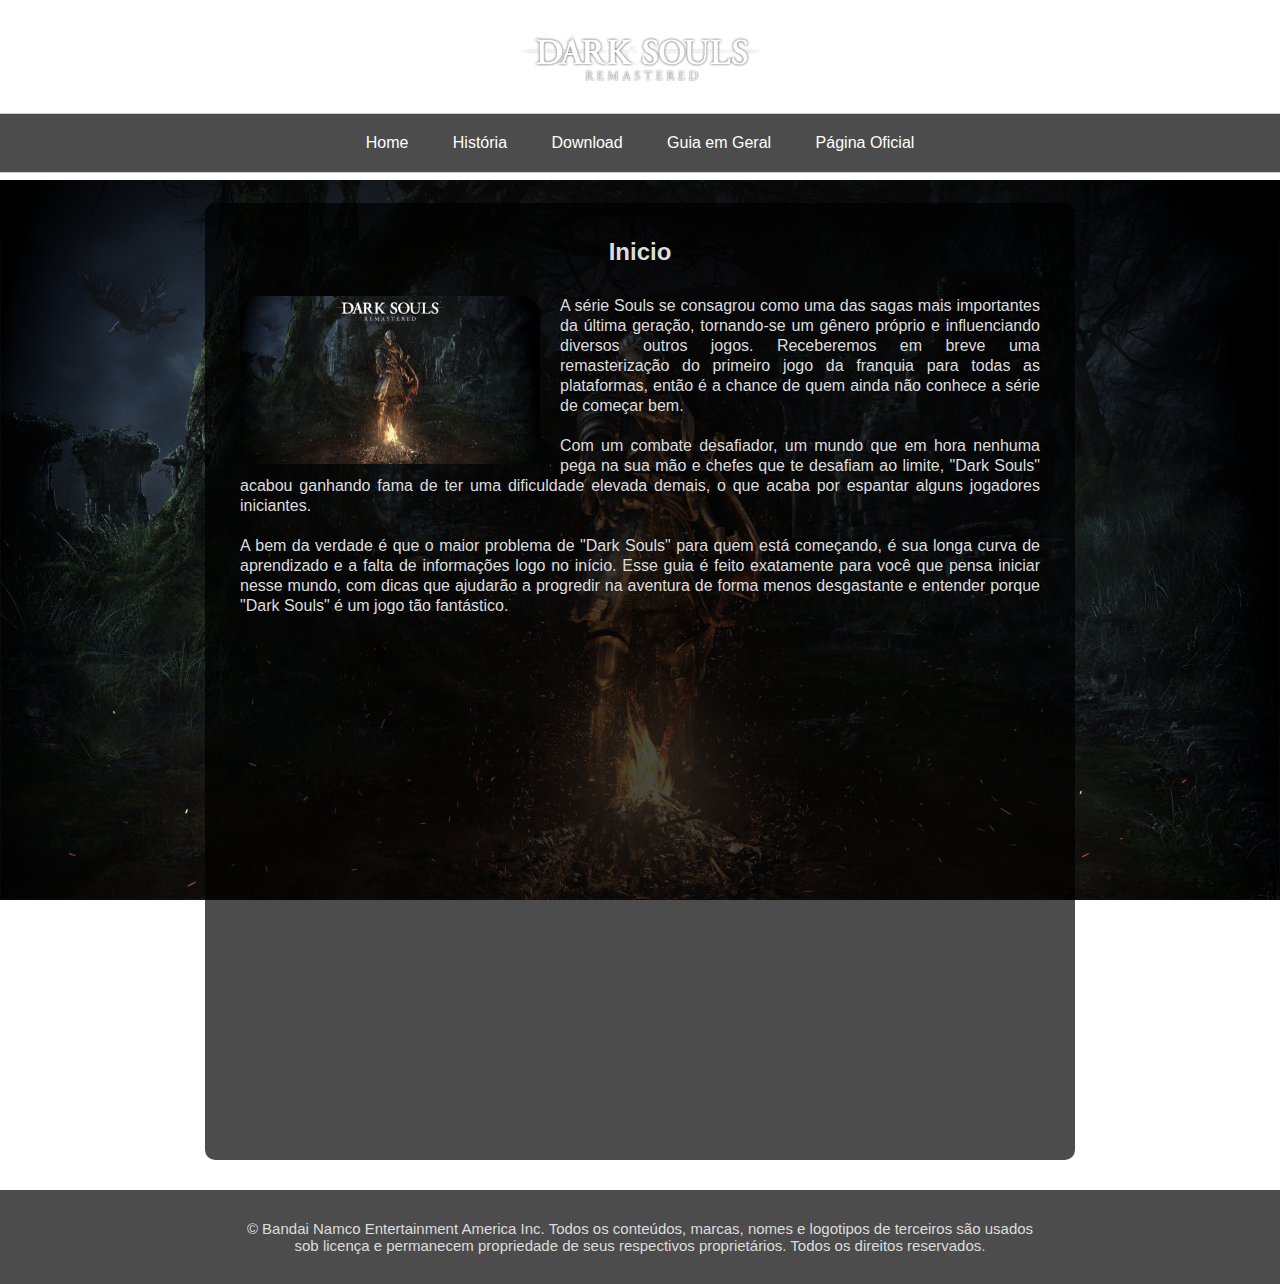
<file: index.html>
<!DOCTYPE html>
<html lang="pt-br">

<head>
    <meta charset="UTF-8">
    <meta http-equiv="X-UA-Compatible" content="IE=edge">
    <meta name="viewport" content="width=device-width, initial-scale=1.0">
	<link rel="stylesheet" type="text/css" href="css/style.css">
	<link rel="shortcut icon" href="imagens/logo_simbolo.png" type="image/x-icon">
    <title>Dark Souls</title>
</head>

<body>

	<main>
		
        <header id="cabecalho">
				<img src="imagens/logo_branca.png" id="logo">
			<nav id="menu">
				<ul>
					<li><a href="index.html" class="icon-home">Home</a></li>
					<li><a href="internas/historia.html" class="icon-book">História</a></li>
					<li><a href="https://dark-souls-remastered.softonic.com.br/" target="_blank" class="icon-pencil">Download</a></li>
					<li><a href="#" target="#" class="icon-suitcase">Guia em Geral</a>
						<ul>
							<li><a href="internas/classes.html">Classes</a></li>
							<li><a href="internas/chefes.html" >Chefes</a></li>
							<li><a href="internas/galeria.html" >Galeria</a></li>
						</ul>
					</li>
					<li><a href="https://www.bandainamcoent.com/games/dark-souls-remastered#editions" target="_blank" class="icon-mail">Página Oficial</a></li>
				</ul>

			</nav>
		</header>

		<section id="conteudo">

		<h2>Inicio</h2>
			<img src="imagens/souls.jpg" id="foto1">
			<p>A série Souls se consagrou como uma das sagas mais importantes da última geração, tornando-se um gênero
				 próprio e influenciando diversos outros jogos. Receberemos em breve uma remasterização do primeiro jogo
				 da franquia para todas as plataformas, então é a chance de quem ainda não conhece a série de começar bem.</p>

			<p>Com um combate desafiador, um mundo que em hora nenhuma pega na sua mão e chefes que te desafiam ao limite,
				 "Dark Souls" acabou ganhando fama de ter uma dificuldade elevada demais, o que acaba por espantar alguns 
				  jogadores iniciantes.</p>

			<p>A bem da verdade é que o maior problema de "Dark Souls" para quem está começando, é sua longa curva de aprendizado
				 e a falta de informações logo no início. Esse guia é feito exatamente para você que pensa iniciar nesse mundo,
				 com dicas que ajudarão a progredir na aventura de forma menos desgastante e entender porque "Dark Souls" é um
				 jogo tão fantástico.</p>

				 <section id="video">
					<div class="container">
						
						<iframe width="727" height="409" src="https://www.youtube.com/embed/N6zrakuxY_s"
						 title="YouTube video player" frameborder="0" allow="accelerometer; autoplay; 
						 clipboard-write; encrypted-media; gyroscope; picture-in-picture" allowfullscreen></iframe>

					</div>
				</section>
			
		</section>


		<footer id="rodape">
			<address> 
				<p>© Bandai Namco Entertainment America Inc. Todos os conteúdos, marcas, nomes e logotipos de terceiros são usados</p>
				     <p>sob licença e permanecem propriedade de seus respectivos proprietários. Todos os direitos reservados.</p>
				
			</address>

		</footer>

	</main>

</body>

</html>
</file>
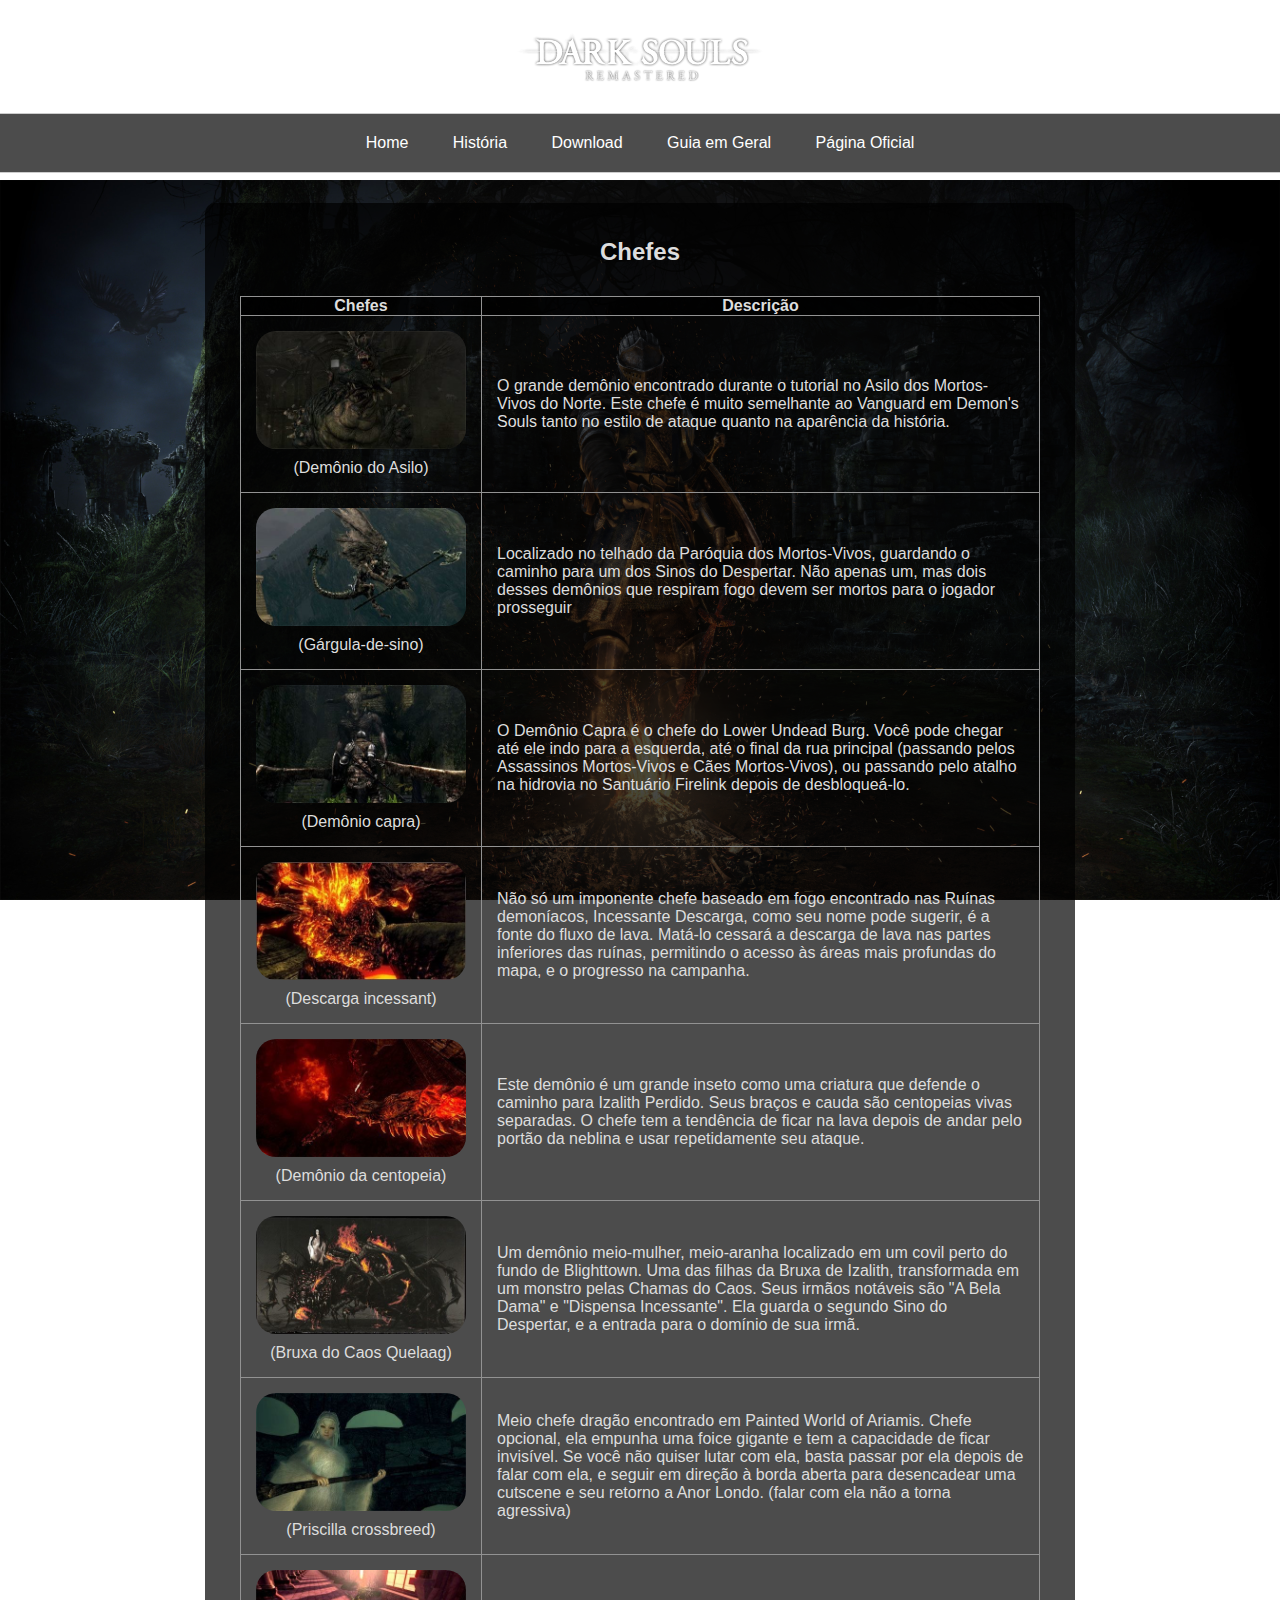
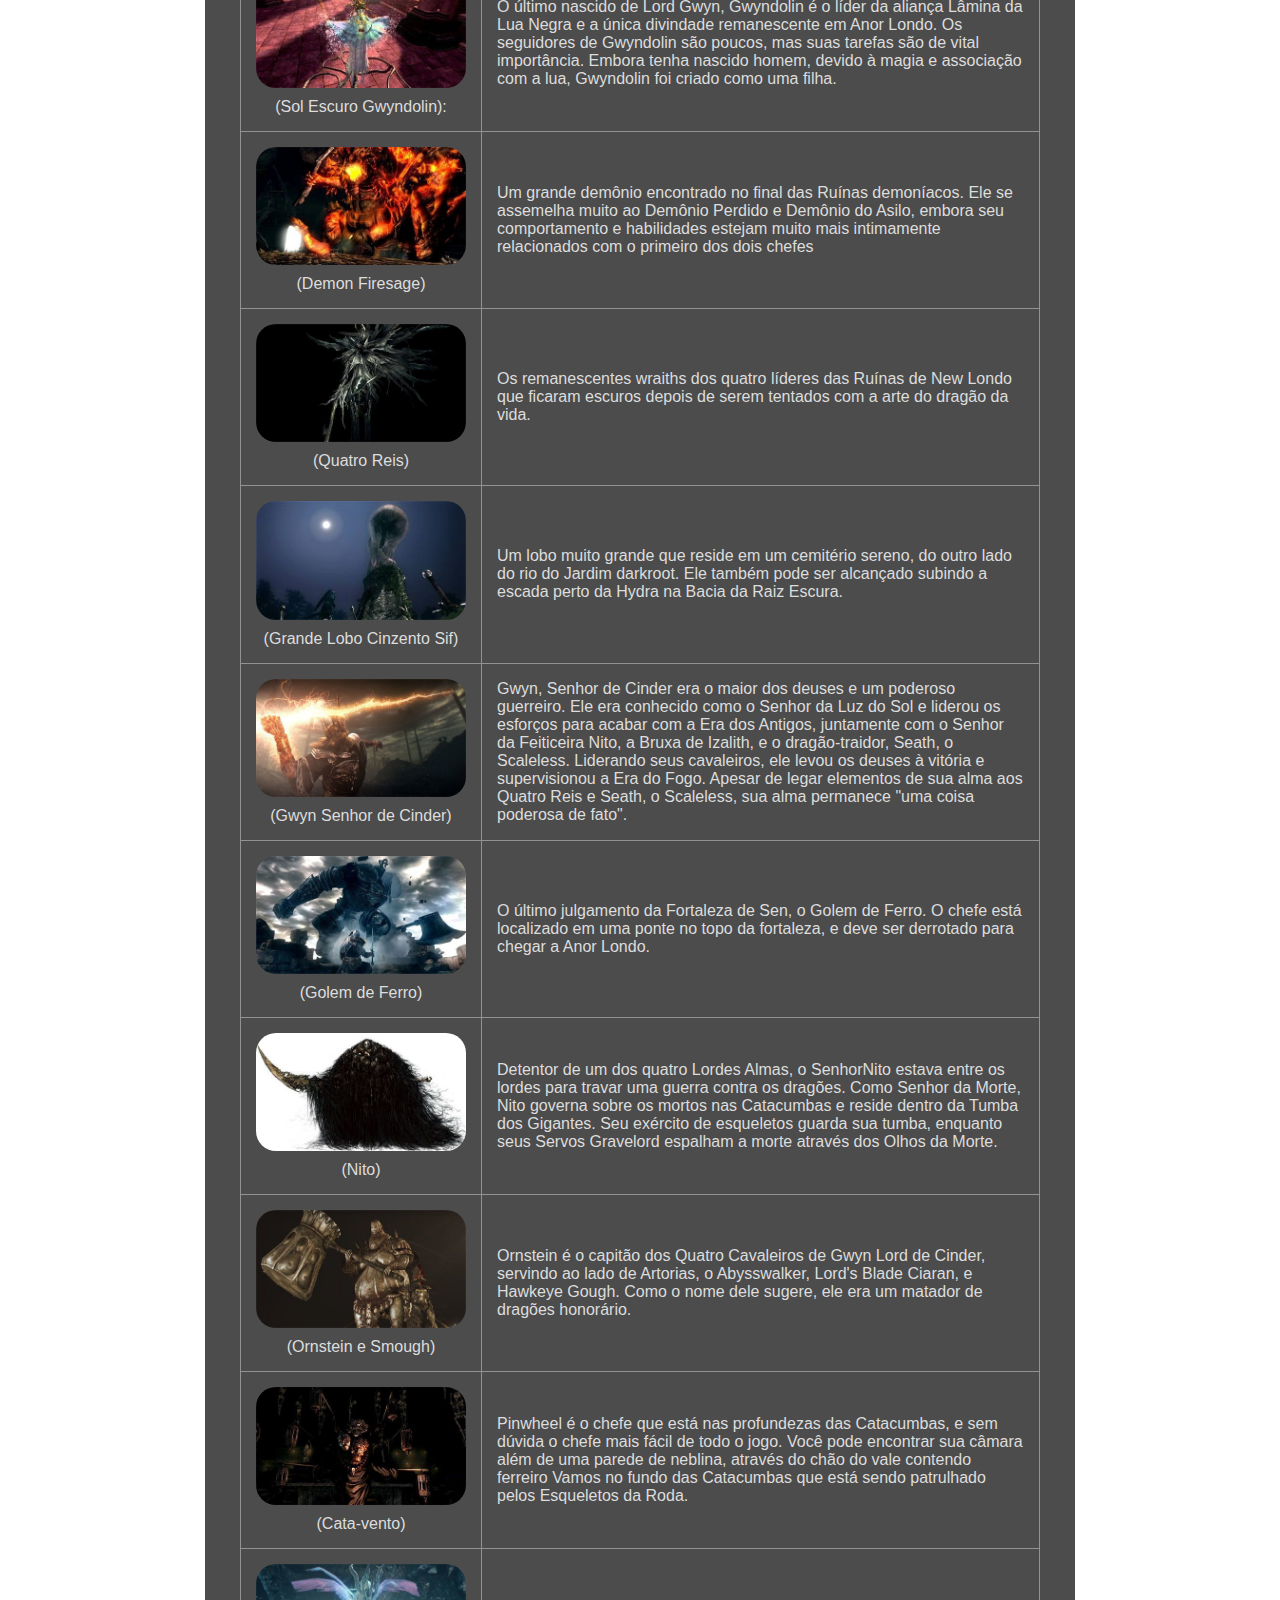
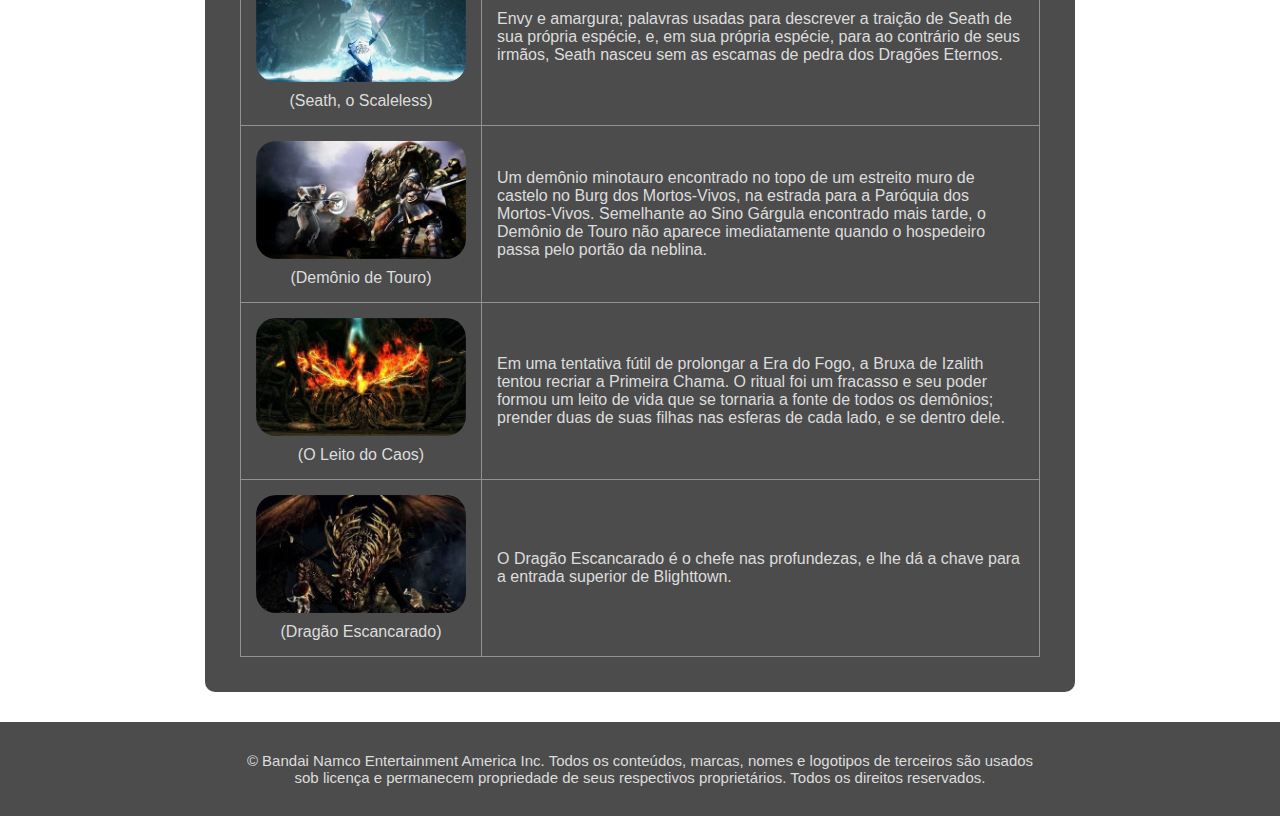
<file: internas/chefes.html>
<!DOCTYPE html>
<html lang="pt-br">

<head>
    <meta charset="UTF-8">
    <meta http-equiv="X-UA-Compatible" content="IE=edge">
    <meta name="viewport" content="width=device-width, initial-scale=1.0">
	<link rel="stylesheet" type="text/css" href="../css/style.css">
	<link rel="shortcut icon" href="../imagens/logo_simbolo.png" type="image/x-icon">
    <title>Dark Souls</title>
</head>

<body>

	<main>
		
        <header id="cabecalho">
			<img src="../imagens/logo_branca.png" id="logo">
			<nav id="menu">
				<ul>
					<li><a href="../index.html" class="icon-home">Home</a></li>
					<li><a href="historia.html" class="icon-book">História</a></li>
					<li><a href="https://dark-souls-remastered.softonic.com.br/" target="_blank" class="icon-pencil">Download</a></li>
					<li><a href="#" target="#" class="icon-suitcase">Guia em Geral</a>
						<ul>
							<li><a href="classes.html" >Classes</a></li>
							<li><a href="chefes.html"  >Chefes</a></li>
							<li><a href="galeria.html" >Galeria</a></li>
						</ul>
					</li>
					<li><a href="https://www.bandainamcoent.com/games/dark-souls-remastered#editions" target="_blank" class="icon-mail">Página Oficial</a></li>
				</ul>

			</nav>
		</header>

		<section id="conteudo">

			<h2>Chefes</h2>

            <table border="1" id="chefes">

                <thead>
                    <tr>
                        <th>Chefes</th>
                        <th>Descrição</th>
                    </tr>
                </thead>
		
				<tbody>
                    <tr>
                        <td>
                            <img src="../imagens/chefes/boss1.jpg" alt="">
									(Demônio do Asilo)
                        </td>
                        <td>
							O grande demônio encontrado durante o tutorial no Asilo dos Mortos-Vivos do Norte.
							Este chefe é muito semelhante ao Vanguard em Demon's Souls tanto no estilo de ataque
							quanto na aparência da história.
                        </td>
                    </tr>

					<tr>
                        <td>
                            <img src="../imagens/chefes/boss2.jpg" alt="">
									(Gárgula-de-sino)
                        </td>
                        <td>
							Localizado no telhado da Paróquia dos Mortos-Vivos, guardando o caminho para um dos Sinos
							do Despertar. Não apenas um, mas dois desses demônios que respiram fogo devem ser mortos
							para o jogador prosseguir
                        </td>
                    </tr>

					<tr>
                        <td>
                            <img src="../imagens/chefes/boss3.jpg" alt="">
									(Demônio capra)
                        </td>
                        <td>
							O Demônio Capra é o chefe do Lower Undead Burg. Você pode chegar até ele indo para a esquerda,
							até o final da rua principal (passando pelos Assassinos Mortos-Vivos e Cães Mortos-Vivos),
							ou passando pelo atalho na hidrovia no Santuário Firelink depois de desbloqueá-lo.
							
                        </td>
                    </tr>
					
					<tr>
                        <td>
                            <img src="../imagens/chefes/boss4.jpg" alt="">
									(Descarga incessant)
                        </td>
                        <td>
							Não só um imponente chefe baseado em fogo encontrado nas Ruínas demoníacos, Incessante Descarga,
							como seu nome pode sugerir, é a fonte do fluxo de lava. Matá-lo cessará a descarga de lava nas
							partes inferiores das ruínas, permitindo o acesso às áreas mais profundas do mapa, e o progresso
							na campanha.
							
                        </td>
                    </tr>
					

					<tr>
                        <td>
                            <img src="../imagens/chefes/boss5.jpg" alt="">
									(Demônio da centopeia)
                        </td>
                        <td>
							Este demônio é um grande inseto como uma criatura que defende o caminho para Izalith Perdido.
							Seus braços e cauda são centopeias vivas separadas. O chefe tem a tendência de ficar na lava
							depois de andar pelo portão da neblina e usar repetidamente seu ataque.
							
                        </td>
                    </tr>
					

					<tr>
                        <td>
                            <img src="../imagens/chefes/boss6.jpg" alt="">
									(Bruxa do Caos Quelaag)
                        </td>
                        <td>
							Um demônio meio-mulher, meio-aranha localizado em um covil perto do fundo de Blighttown. Uma
							das filhas da Bruxa de Izalith, transformada em um monstro pelas Chamas do Caos. Seus irmãos
							notáveis são "A Bela Dama" e "Dispensa Incessante". Ela guarda o segundo Sino do Despertar,
							e a entrada para o domínio de sua irmã.
							
                        </td>
                    </tr>
					

					<tr>
                        <td>
                            <img src="../imagens/chefes/boss7.jpg" alt="">
									(Priscilla crossbreed)
                        </td>
                        <td>
							Meio chefe dragão encontrado em Painted World of Ariamis. Chefe opcional, ela empunha uma
							foice gigante e tem a capacidade de ficar invisível. Se você não quiser lutar com ela,
							basta passar por ela depois de falar com ela, e seguir em direção à borda aberta para
							 desencadear uma cutscene e seu retorno a Anor Londo. (falar com ela não a torna agressiva)
							
                        </td>
                    </tr>
					

					<tr>
                        <td>
                            <img src="../imagens/chefes/boss8.jpg" alt="">
									(Sol Escuro Gwyndolin):
                        </td>
                        <td>
							O último nascido de Lord Gwyn, Gwyndolin é o líder da aliança Lâmina da Lua Negra e a única divindade
							remanescente em Anor Londo. Os seguidores de Gwyndolin são poucos, mas suas tarefas são de vital importância.
							Embora tenha nascido homem, devido à magia e associação com a lua, Gwyndolin foi criado como uma filha.
							
                        </td>
                    </tr>
					

					<tr>
                        <td>
                            <img src="../imagens/chefes/boss9.jpg" alt="">
									(Demon Firesage)
                        </td>
                        <td>
							Um grande demônio encontrado no final das Ruínas demoníacos. Ele se assemelha muito ao Demônio Perdido e Demônio do Asilo,
							embora seu comportamento e habilidades estejam muito mais intimamente relacionados com o primeiro dos dois chefes
							
                        </td>
                    </tr>
					

					<tr>
                        <td>
                            <img src="../imagens/chefes/boss10.jpg" alt="">
									(Quatro Reis)
                        </td>
                        <td>
							Os remanescentes wraiths dos quatro líderes das Ruínas de New Londo que ficaram escuros depois de serem tentados com a arte
							 do dragão da vida.
							
                        </td>
                    </tr>

					<tr>
                        <td>
                            <img src="../imagens/chefes/boss12.jpg" alt="">
									(Grande Lobo Cinzento Sif)
                        </td>
                        <td>
							Um lobo muito grande que reside em um cemitério sereno, do outro lado do rio do Jardim darkroot. Ele também pode ser alcançado
							subindo a escada perto da Hydra na Bacia da Raiz Escura.
							
                        </td>
                    </tr>
					<tr>
                        <td>
                            <img src="../imagens/chefes/boss13.jpg" alt="">
									(Gwyn Senhor de Cinder)
                        </td>
                        <td>
							Gwyn, Senhor de Cinder era o maior dos deuses e um poderoso guerreiro. Ele era conhecido como o Senhor da Luz do Sol e liderou os
							esforços para acabar com a Era dos Antigos, juntamente com o Senhor da Feiticeira Nito, a Bruxa de Izalith, e o dragão-traidor,
							Seath, o Scaleless. Liderando seus cavaleiros, ele levou os deuses à vitória e supervisionou a Era do Fogo. Apesar de legar elementos
							de sua alma aos Quatro Reis e Seath, o Scaleless, sua alma permanece "uma coisa poderosa de fato".
							
                        </td>
                    </tr>
					
							
                        </td>
                    </tr>
					<tr>
                        <td>
                            <img src="../imagens/chefes/boss14.jpg" alt="">
									(Golem de Ferro)
                        </td>
                        <td>
							O último julgamento da Fortaleza de Sen, o Golem de Ferro. O chefe está localizado em uma ponte no topo da fortaleza,
							e deve ser derrotado para chegar a Anor Londo.
							
                        </td>
                    </tr>
					
							
                        </td>
                    </tr>
					<tr>
                        <td>
                            <img src="../imagens/chefes/boss15.jpg" alt="">
									(Nito)
                        </td>
                        <td>
							Detentor de um dos quatro Lordes Almas, o SenhorNito estava entre os lordes para travar uma guerra contra os dragões.
							Como Senhor da Morte, Nito governa sobre os mortos nas Catacumbas e reside dentro da Tumba dos Gigantes. Seu exército
							de esqueletos guarda sua tumba, enquanto seus Servos Gravelord espalham a morte através dos Olhos da Morte.
							
                        </td>
                    </tr>
					
							
                        </td>
                    </tr>
					<tr>
                        <td>
                            <img src="../imagens/chefes/boss16.jpg" alt="">
									(Ornstein e Smough)
                        </td>
                        <td>
							Ornstein é o capitão dos Quatro Cavaleiros de Gwyn Lord de Cinder, servindo ao lado de Artorias, o Abysswalker, Lord's Blade Ciaran, e Hawkeye Gough.
							Como o nome dele sugere, ele era um matador de dragões honorário.
							
                        </td>
                    </tr>
					
							
                        </td>
                    </tr>
					<tr>
                        <td>
                            <img src="../imagens/chefes/boss17.jpg" alt="">
									(Cata-vento)
                        </td>
                        <td>
							Pinwheel é o chefe que está nas profundezas das Catacumbas, e sem dúvida o chefe mais fácil de todo o jogo.
							Você pode encontrar sua câmara além de uma parede de neblina, através do chão do vale contendo ferreiro
							Vamos no fundo das Catacumbas que está sendo patrulhado pelos Esqueletos da Roda.
							
                        </td>
                    </tr>
					
							
                        </td>
                    </tr>
					<tr>
                        <td>
                            <img src="../imagens/chefes/boss18.jpg" alt="">
									(Seath, o Scaleless)
                        </td>
                        <td>
							Envy e amargura; palavras usadas para descrever a traição de Seath de sua própria espécie, e,
							em sua própria espécie, para ao contrário de seus irmãos, Seath nasceu sem as escamas
							de pedra dos Dragões Eternos.
							
                        </td>
                    </tr>
					
							
                        </td>
                    </tr>
					<tr>
                        <td>
                            <img src="../imagens/chefes/boss19.jpg" alt="">
									(Demônio de Touro)
                        </td>
                        <td>
							Um demônio minotauro encontrado no topo de um estreito muro de castelo no Burg dos Mortos-Vivos,
							na estrada para a Paróquia dos Mortos-Vivos. Semelhante ao Sino Gárgula encontrado mais tarde,
							o Demônio de Touro não aparece imediatamente quando o hospedeiro passa pelo portão da neblina.
							
                        </td>
                    </tr>
					
							
                        </td>
                    </tr>
					<tr>
                        <td>
                            <img src="../imagens/chefes/boss20.jpg" alt="">
									(O Leito do Caos)
                        </td>
                        <td>
							Em uma tentativa fútil de prolongar a Era do Fogo, a Bruxa de Izalith tentou recriar a Primeira Chama.
							 O ritual foi um fracasso e seu poder formou um leito de vida que se tornaria a fonte de todos os demônios;
							 prender duas de suas filhas nas esferas de cada lado, e se dentro dele.
							
                        </td>
                    </tr>
					
							
                        </td>
                    </tr>
					<tr>
                        <td>
                            <img src="../imagens/chefes/boss11.jpg" alt="">
									(Dragão Escancarado)
                        </td>
                        <td>
							O Dragão Escancarado é o chefe nas profundezas, e lhe dá a chave para a entrada superior de Blighttown.
							
                        </td>
                    </tr>
					



				</tbody>
			</table>
			
		</section>

		<footer id="rodape">
			<address> 
				<p>© Bandai Namco Entertainment America Inc. Todos os conteúdos, marcas, nomes e logotipos de terceiros são usados</p>
				     <p>sob licença e permanecem propriedade de seus respectivos proprietários. Todos os direitos reservados.</p>
				
			</address>

		</footer>

	</main>

</body>

</html>
</file>
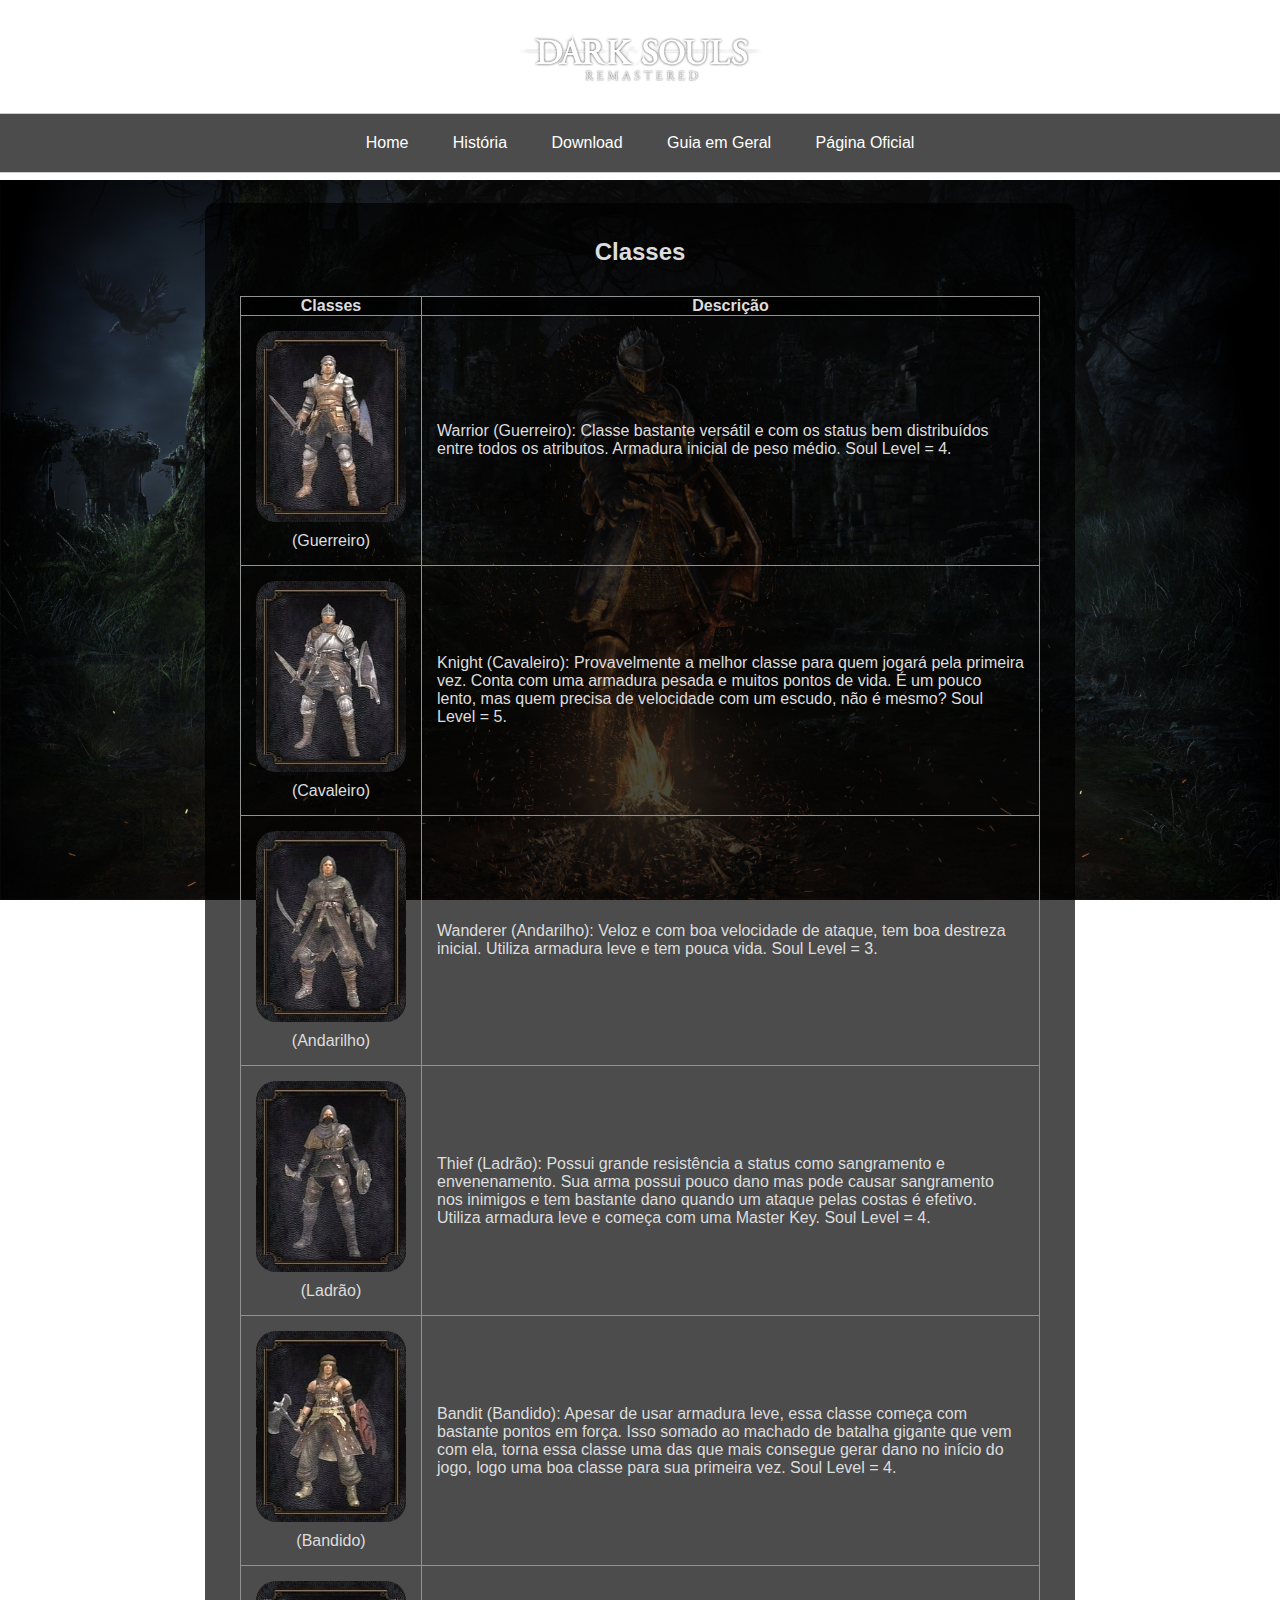
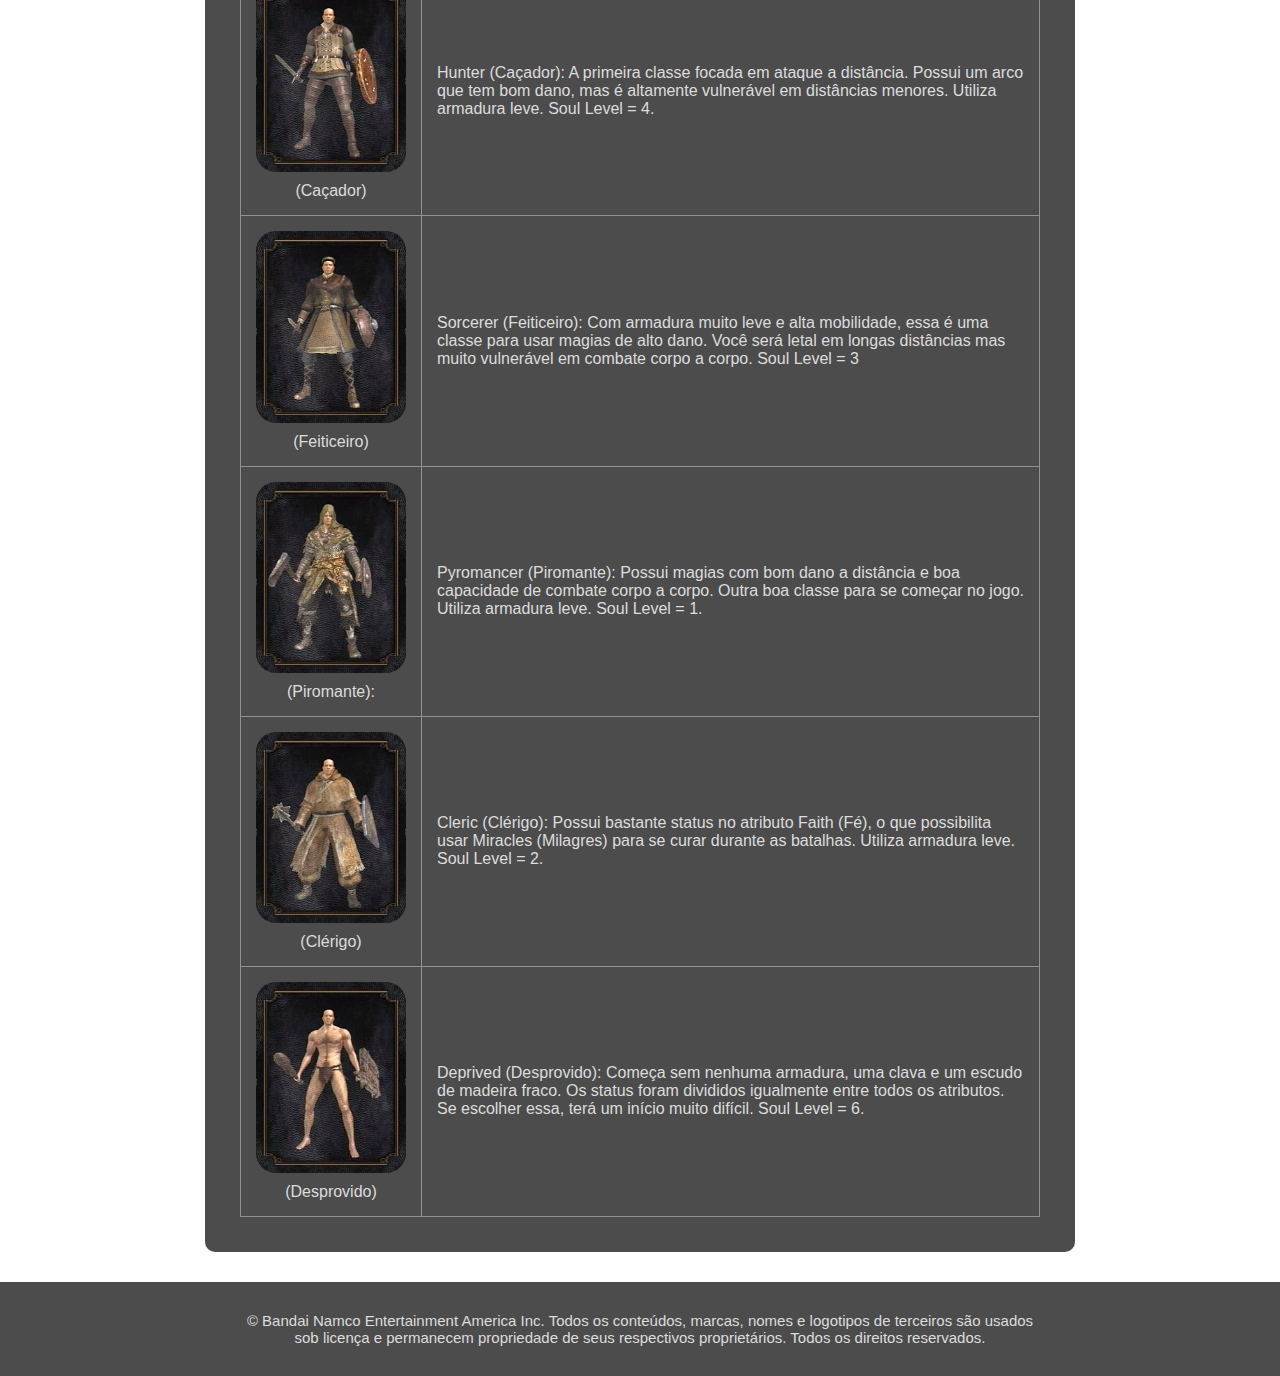
<file: internas/classes.html>
<!DOCTYPE html>
<html lang="pt-br">

<head>
    <meta charset="UTF-8">
    <meta http-equiv="X-UA-Compatible" content="IE=edge">
    <meta name="viewport" content="width=device-width, initial-scale=1.0">
	<link rel="stylesheet" type="text/css" href="../css/style.css">
	<link rel="shortcut icon" href="../imagens/logo_simbolo.png" type="image/x-icon">
	<title>Dark Souls</title>
</head>

<body>

	<main>
		
        <header id="cabecalho">
			<img src="../imagens/logo_branca.png" id="logo">
			<nav id="menu">
				<ul>
					<li><a href="../index.html" class="icon-home">Home</a></li>
					<li><a href="historia.html" class="icon-book">História</a></li>
					<li><a href="https://dark-souls-remastered.softonic.com.br/"  target="_blank" class="icon-pencil">Download</a></li>
					<li><a href="#" target="#" class="icon-suitcase">Guia em Geral</a>
						<ul>
							<li><a href="classes.html" >Classes</a></li>
							<li><a href="chefes.html" >Chefes</a></li>
							<li><a href="galeria.html" >Galeria</a></li>
						</ul>
					</li>
					<li><a href="https://www.bandainamcoent.com/games/dark-souls-remastered#editions" target="_blank" class="icon-mail">Página Oficial</a></li>
				</ul>

			</nav>
		</header>

		<section id="conteudo">

			<h2>Classes</h2>

            <table border="1" id="classes">
				<thead>
                    <tr>
                        <th>Classes</th>
                        <th>Descrição</th>
                    </tr>
                </thead>
				
				<tbody>
                    <tr>
                        <td>
                            <img src="../imagens/classes/Warrior.jpg" alt="">
									(Guerreiro)
                        </td>
                        <td>
							Warrior (Guerreiro): Classe bastante versátil
							e com os status bem distribuídos entre todos
							os atributos. Armadura inicial de peso médio.
							Soul Level = 4.
                        </td>
                    </tr>

					<tr>
                        <td>
                            <img src="../imagens/classes/cavaleiro.jpg" alt="">
									(Cavaleiro)
                        </td>
                        <td>
							Knight (Cavaleiro): Provavelmente a melhor classe
						    para quem jogará pela primeira vez. Conta com uma
							armadura pesada e muitos pontos de vida. É um pouco
						    lento, mas quem precisa de velocidade com um escudo,
							não é mesmo? Soul Level = 5.
                        </td>
                    </tr>

					<tr>
                        <td>
                            <img src="../imagens/classes/andarilho.jpg" alt="">
									(Andarilho)
                        </td>
                        <td>
							Wanderer (Andarilho): Veloz e com boa velocidade de ataque,
						    tem boa destreza inicial. Utiliza armadura leve e tem pouca
							vida. Soul Level = 3.
							
                        </td>
                    </tr>
					
					<tr>
                        <td>
                            <img src="../imagens/classes/ladrão.jpg" alt="">
									(Ladrão)
                        </td>
                        <td>
							Thief (Ladrão): Possui grande resistência a status como
							sangramento e envenenamento. Sua arma possui pouco dano
							mas pode causar sangramento nos inimigos e tem bastante
							dano quando um ataque pelas costas é efetivo. Utiliza 
							armadura leve e começa com uma Master Key. Soul Level = 4.
							
                        </td>
                    </tr>
					

					<tr>
                        <td>
                            <img src="../imagens/classes/bandido.jpg" alt="">
									(Bandido)
                        </td>
                        <td>
							Bandit (Bandido): Apesar de usar armadura leve, essa classe
							começa com bastante pontos em força. Isso somado ao machado
							de batalha gigante que vem com ela, torna essa classe uma das
							que mais consegue gerar dano no início do jogo, logo uma boa
							classe para sua primeira vez. Soul Level = 4.
							
                        </td>
                    </tr>
					

					<tr>
                        <td>
                            <img src="../imagens/classes/caçador.jpg" alt="">
									(Caçador)
                        </td>
                        <td>
							Hunter (Caçador): A primeira classe focada em ataque a distância.
							Possui um arco que tem bom dano, mas é altamente vulnerável em
							distâncias menores. Utiliza armadura leve. Soul Level = 4.
							
                        </td>
                    </tr>
					

					<tr>
                        <td>
                            <img src="../imagens/classes/feiticeiro.jpg" alt="">
									(Feiticeiro)
                        </td>
                        <td>
							Sorcerer (Feiticeiro): Com armadura muito leve e alta mobilidade,
							essa é uma classe para usar magias de alto dano. Você será letal
							em longas distâncias mas muito vulnerável em combate corpo a corpo.
							Soul Level = 3
							
                        </td>
                    </tr>
					

					<tr>
                        <td>
                            <img src="../imagens/classes/piromancer.jpg" alt="">
									(Piromante):
                        </td>
                        <td>
							Pyromancer (Piromante): Possui magias com bom dano a distância e
							boa capacidade de combate corpo a corpo. Outra boa classe para se
							começar no jogo. Utiliza armadura leve. Soul Level = 1.
							
                        </td>
                    </tr>
					

					<tr>
                        <td>
                            <img src="../imagens/classes/clerigo.jpg" alt="">
									(Clérigo)
                        </td>
                        <td>
							Cleric (Clérigo): Possui bastante status no atributo Faith (Fé),
							o que possibilita usar Miracles (Milagres) para se curar durante
							as batalhas. Utiliza armadura leve. Soul Level = 2.
							
                        </td>
                    </tr>
					

					<tr>
                        <td>
                            <img src="../imagens/classes/desprovido.jpg" alt="">
									(Desprovido)
                        </td>
                        <td>
							Deprived (Desprovido): Começa sem nenhuma armadura, uma clava e um
							escudo de madeira fraco. Os status foram divididos igualmente entre
							todos os atributos. Se escolher essa, terá um início muito difícil.
							Soul Level = 6.
							
                        </td>
                    </tr>
					



				</tbody>
			</table>
			
		</section>

		<footer id="rodape">
			<address> 
				<p>© Bandai Namco Entertainment America Inc. Todos os conteúdos, marcas, nomes e logotipos de terceiros são usados</p>
				     <p>sob licença e permanecem propriedade de seus respectivos proprietários. Todos os direitos reservados.</p>
				
			</address>

		</footer>

	</main>

</body>

</html>
</file>
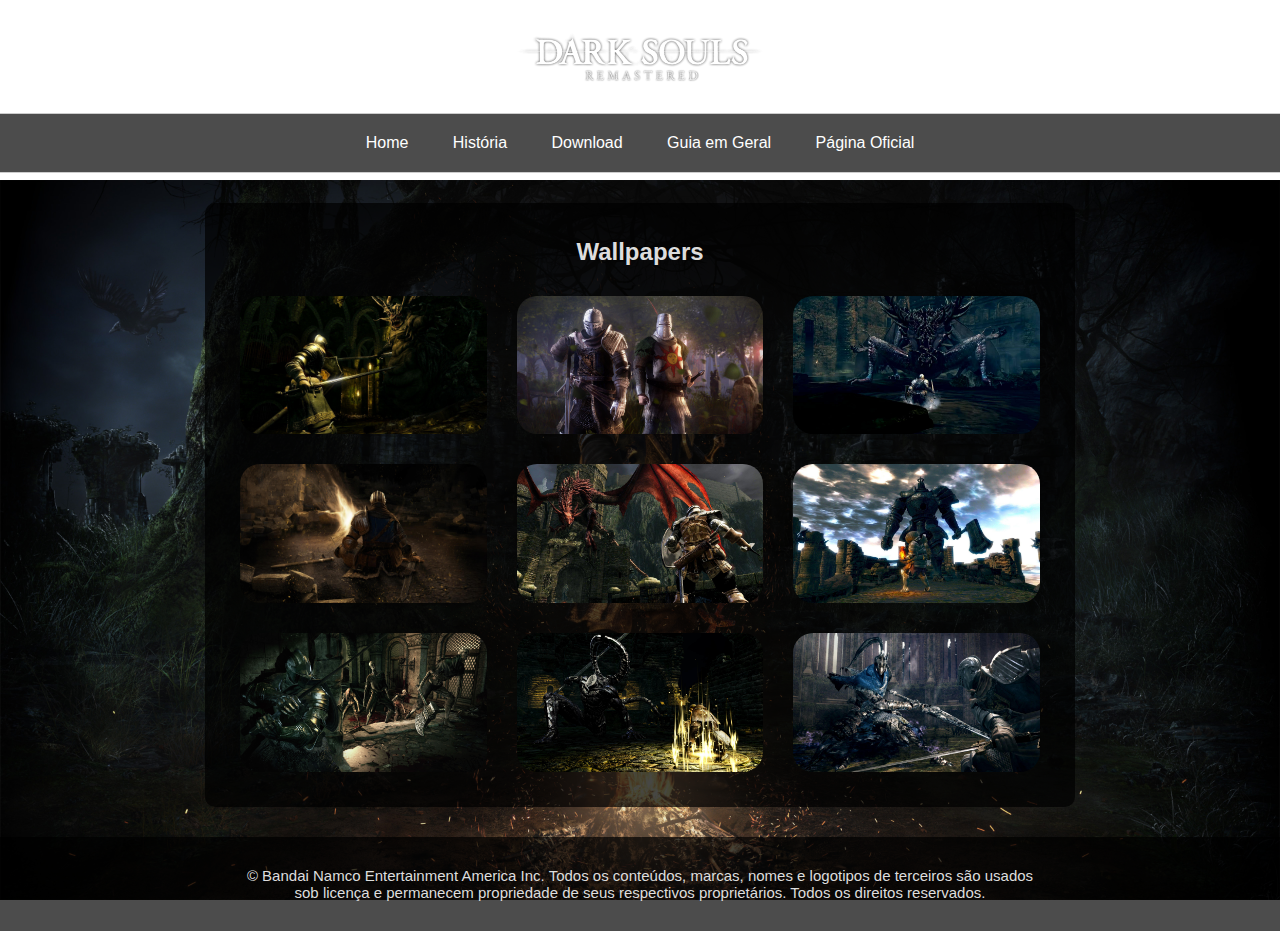
<file: internas/galeria.html>
<!DOCTYPE html>
<html lang="pt-br">

<head>
    <meta charset="UTF-8">
    <meta http-equiv="X-UA-Compatible" content="IE=edge">
    <meta name="viewport" content="width=device-width, initial-scale=1.0">
	<link rel="stylesheet" type="text/css" href="../css/style.css">
	<link rel="shortcut icon" href="../imagens/logo_simbolo.png" type="image/x-icon">
	<title>Dark Souls</title>

	<link rel="stylesheet" type="text/css" href="../plugins/magnific-popup.css">
    <script src="../plugins/jquery.min.js"></script>
    <script src="../plugins/jquery.magnific-popup.js"></script>


	<script>
        $(document).ready(function () {

            $('#galeria-fotos').magnificPopup({
                delegate: 'a',
                type: 'image',
                closeOnContentClick: false,
                closeBtnInside: false,
                mainClass: 'mfp-with-zoom mfp-img-mobile',
                image: {
                    verticalFit: true,
                    titleSrc: function (item) {
                        return item.el.attr('title');
                    }
                },
                gallery: {
                    enabled: true
                },
                zoom: {
                    enabled: true,
                    duration: 300, // don't foget to change the duration also in CSS
                    opener: function (element) {
                        return element.find('img');
                    }
                }

            });
        });
    </script>

</head>

<body>

	<main>
		
        <header id="cabecalho">
			<img src="../imagens/logo_branca.png" id="logo">
			<nav id="menu">
				<ul>
					<li><a href="../index.html" class="icon-home">Home</a></li>
					<li><a href="historia.html" class="icon-book">História</a></li>
					<li><a href="https://dark-souls-remastered.softonic.com.br/" target="_blank" class="icon-pencil">Download</a></li>
					<li><a href="#" target="#" class="icon-suitcase">Guia em Geral</a>
						<ul>
							<li><a href="classes.html" >Classes</a></li>
							<li><a href="chefes.html" >Chefes</a></li>
							<li><a href="galeria.html" >Galeria</a></li>
						</ul>
					</li>
					<li><a href="https://www.bandainamcoent.com/games/dark-souls-remastered#editions" target="_blank" class="icon-mail">Página Oficial</a></li>
				</ul>

			</nav>
		</header>

		<section id="conteudo">

					<h2>Wallpapers</h2>

					<div id="galeria-fotos">
						<a href="../imagens/galeria/1.jpg" title=""><img src="../imagens/galeria/1.jpg"
							alt=""></a>

						<a href="../imagens/galeria/2.jpg" title=""><img src="../imagens/galeria/2.jpg"
							alt=""></a>

						<a href="../imagens/galeria/3.jpg" title=""><img src="../imagens/galeria/3.jpg"
							alt=""></a>

						<a href="../imagens/galeria/4.jpg" title=""><img src="../imagens/galeria/4.jpg"
							alt=""></a>

						<a href="../imagens/galeria/5.jpg" title=""><img src="../imagens/galeria/5.jpg"
							alt=""></a>

						<a href="../imagens/galeria/6.jpg" title=""><img src="../imagens/galeria/6.jpg"
							alt=""></a>

						<a href="../imagens/galeria/7.jpg" title=""><img src="../imagens/galeria/7.jpg"
							alt=""></a>

						<a href="../imagens/galeria/8.jpg" title=""><img src="../imagens/galeria/8.jpg"
							alt=""></a>

						<a href="../imagens/galeria/9.jpg" title=""><img src="../imagens/galeria/9.jpg"
						alt=""></a>
					</div>

		</section>
			

		<footer id="rodape">
			<address> 
				<p>© Bandai Namco Entertainment America Inc. Todos os conteúdos, marcas, nomes e logotipos de terceiros são usados</p>
				     <p>sob licença e permanecem propriedade de seus respectivos proprietários. Todos os direitos reservados.</p>
				
			</address>

		</footer>

	</main>

</body>

</html>
</file>
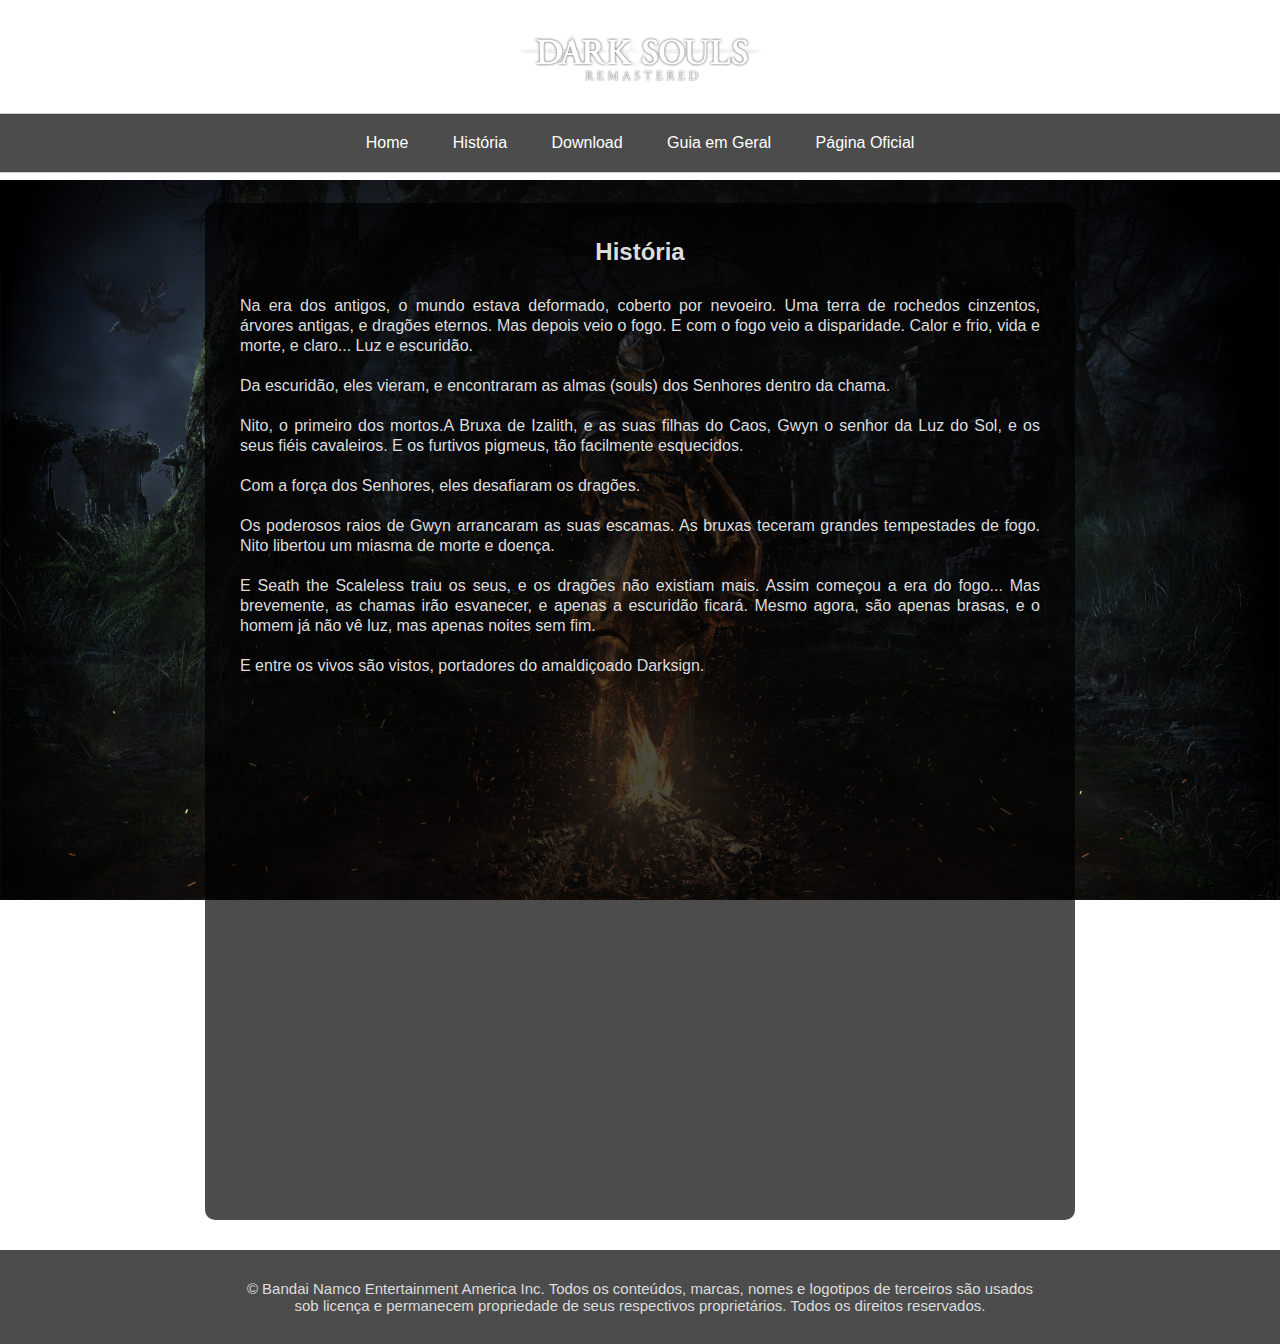
<file: internas/historia.html>
<!DOCTYPE html>
<html lang="pt-br">

<head>
    <meta charset="UTF-8">
    <meta http-equiv="X-UA-Compatible" content="IE=edge">
    <meta name="viewport" content="width=device-width, initial-scale=1.0">
	<link rel="stylesheet" type="text/css" href="../css/style.css">
	<link rel="shortcut icon" href="../imagens/logo_simbolo.png" type="image/x-icon">
	<title>Dark Souls</title>
</head>

<body>

	<main>
		
        <header id="cabecalho">
			<img src="../imagens/logo_branca.png" id="logo">
			<nav id="menu">
				<ul>
					<li><a href="../index.html" class="icon-home">Home</a></li>
					<li><a href="../internas/historia.html" class="icon-book">História</a></li>
					<li><a href="https://dark-souls-remastered.softonic.com.br/" target="_blank" class="icon-pencil">Download</a></li>
					<li><a href="#" target="#" class="icon-suitcase">Guia em Geral</a>
						<ul>
							<li><a href="classes.html" >Classes</a></li>
							<li><a href="chefes.html" >Chefes</a></li>
							<li><a href="galeria.html" >Galeria</a></li>
						</ul>
					</li>
					<li><a href="https://www.bandainamcoent.com/games/dark-souls-remastered#editions" target="_blank" class="icon-mail">Página Oficial</a></li>
				</ul>

			</nav>
		</header>
		


		<section id="conteudo">

			<h2>História</h2>
	
			<p>    Na era dos antigos, o mundo estava deformado, coberto por nevoeiro. Uma terra de rochedos cinzentos,
				árvores antigas, e dragões eternos. Mas depois veio o fogo. E com o fogo veio a disparidade. Calor e frio,
				vida e morte, e claro... Luz e escuridão.</p>

			<p> Da escuridão, eles vieram, e encontraram as almas (souls) dos Senhores dentro da chama.</p>
			<p>Nito, o primeiro dos mortos.A Bruxa de Izalith, e as suas filhas do Caos, Gwyn o senhor da Luz do Sol,
				e os seus fiéis cavaleiros. E os furtivos pigmeus, tão facilmente esquecidos.</p>
			<p>Com a força dos Senhores, eles desafiaram os dragões.</p>
			<p>Os poderosos raios de Gwyn arrancaram as suas escamas. As bruxas teceram grandes tempestades de fogo.
				Nito libertou um miasma de morte e doença.</p>
			<p>E Seath the Scaleless traiu os seus, e os dragões não existiam mais. Assim começou a era do fogo...
			    Mas brevemente, as chamas irão esvanecer, e apenas a escuridão ficará. Mesmo agora, são apenas brasas,
				e o homem já não vê luz, mas apenas noites sem fim.</p>
			<p>E entre os vivos são vistos, portadores do amaldiçoado Darksign.</p>

			<section id="video">
				<div class="container">
	
					<iframe width="727" height="409" src="https://www.youtube.com/embed/vewEAPYxZVM" 
					title="YouTube video player" frameborder="0" allow="accelerometer; autoplay; 
					clipboard-write; encrypted-media; gyroscope; picture-in-picture" allowfullscreen></iframe>
	
				</div>
			</section>
			
			
		</section>

	
		<footer id="rodape">
			<address> 
				<p>© Bandai Namco Entertainment America Inc. Todos os conteúdos, marcas, nomes e logotipos de terceiros são usados</p>
				     <p>sob licença e permanecem propriedade de seus respectivos proprietários. Todos os direitos reservados.</p>
				
			</address>

		</footer>

	</main>

</body>

</html>
</file>
<file: css/style.css>
* {
	margin: 0;
	padding: 0;
	font-family: Arial, Helvetica, sans-serif;
}
body{
	background-image: url(../imagens/fundo/fundo2.jpg);
	background-repeat: no-repeat;
	background-position: bottom center;
	background-size: 100%;
	background-attachment: fixed;
}

#cabecalho #logo {
	display: block;
	width: 250px;
	margin: 0 auto;
	padding-top: 30px;
	padding-bottom: 30px;

}

#cabecalho #menu {
	background-color: rgba(0,0,0,0.7);
	text-align: center;
	border-bottom: 1px solid #ccc;
	border-top: 1px solid #ccc;
}


#cabecalho #menu li {
	display: inline-block;
	position: relative;
}

#cabecalho #menu li ul {
	background-color: rgba(0,0,0,0.7);
	width: 100%;
	display: none;
	position: absolute;
}

#cabecalho #menu li a {
	color: rgb(255, 255, 255);
	text-decoration: none;
	padding: 20px;
	display: block;
	transition: all 0.5s linear;

}

#cabecalho #menu li a::before {
	font-size: 18px;
	margin-right: 10px;
}

#cabecalho #menu li a:hover {
	background-color: rgb(29, 29, 29);

}


#cabecalho #menu li:hover ul {
	display: block;
}

#cabecalho #menu li ul li {
	display: block;
}


#cabecalho #menu li ul li a {
	background-color: rgba(0,0,0,0.7);
}

#cabecalho #menu li ul li a:hover {
	background-color: rgb(29, 29, 29);
}

#conteudo {
	max-width: 800px;
	margin: 30px auto;
	background-color: rgba(0,0,0,0.7);
	border-radius: 10px;
	padding: 35px;
}

#conteudo img {
	width: 300px;
	border-radius: 20px;
}

#conteudo #foto1 {
	float: left;
	margin-right: 20px;
}

#conteudo p {
	text-align: justify;
	margin-bottom: 20px;
	line-height: 20px;
	color: #DDD;
}

#rodape {
	background-color: rgba(0,0,0,0.7);
	padding: 30px;
	color: #DDD;
}

#rodape address {
	font-style: normal;
	text-align: center;
	font-size: 15px;
}

h2 {
	text-align: center;
	margin-bottom: 30px;
	color: #DDD;
}

#classes {
	border-collapse: collapse;
	border-color: rgb(146, 146, 146);
}

#classes td {
	padding: 15px;
	color: #DDD;
}

#classes th {
	background-color: rgba(0,0,0,0.7);
	color: #DDD;
}


#classes td img {
	width: 150px;
	display: block;
	margin: 0 auto;
	margin-bottom: 10px;
}

#classes tr td {
	text-align: center
}

#classes tr td:last-child {
	text-align: left;
}

#classes td ul {
	margin-left: 15px;
}

#classes li span {
	color: #ffffff;
}

#video {
    padding: 40px 0;
}

#video iframe{
    max-width: 800px;
    width: 100%;
    aspect-ratio: 16 / 9;
    margin: 0 auto;
    display: block;
}
#chefes {
	border-collapse: collapse;
	border-color: rgb(146, 146, 146);
}

#chefes td {
	padding: 15px;
	color: #DDD;
}


#chefes th {
	background-color: rgba(0,0,0,0.7);
	color: #DDD;
}

#chefes td img {
	width: 210px;
	display: block;
	margin: 0 auto;
	margin-bottom: 10px;
}

#chefes tr td {
	text-align: center
}

#chefes tr td:last-child {
	text-align: left;
}

#chefes td ul {
	margin-left: 15px;
}

#chefes li span {
	color: #ffffff;
}
#galeria-fotos{
    display: grid;
    grid-template-columns: repeat(3, auto);
    gap: 30px;
}

#galeria-fotos img{
    display: block;
    width: 100%;
    transition: all 0.3s linear;
}

#galeria-fotos img:hover{
    transform: scale(1.1);
}
</file>
